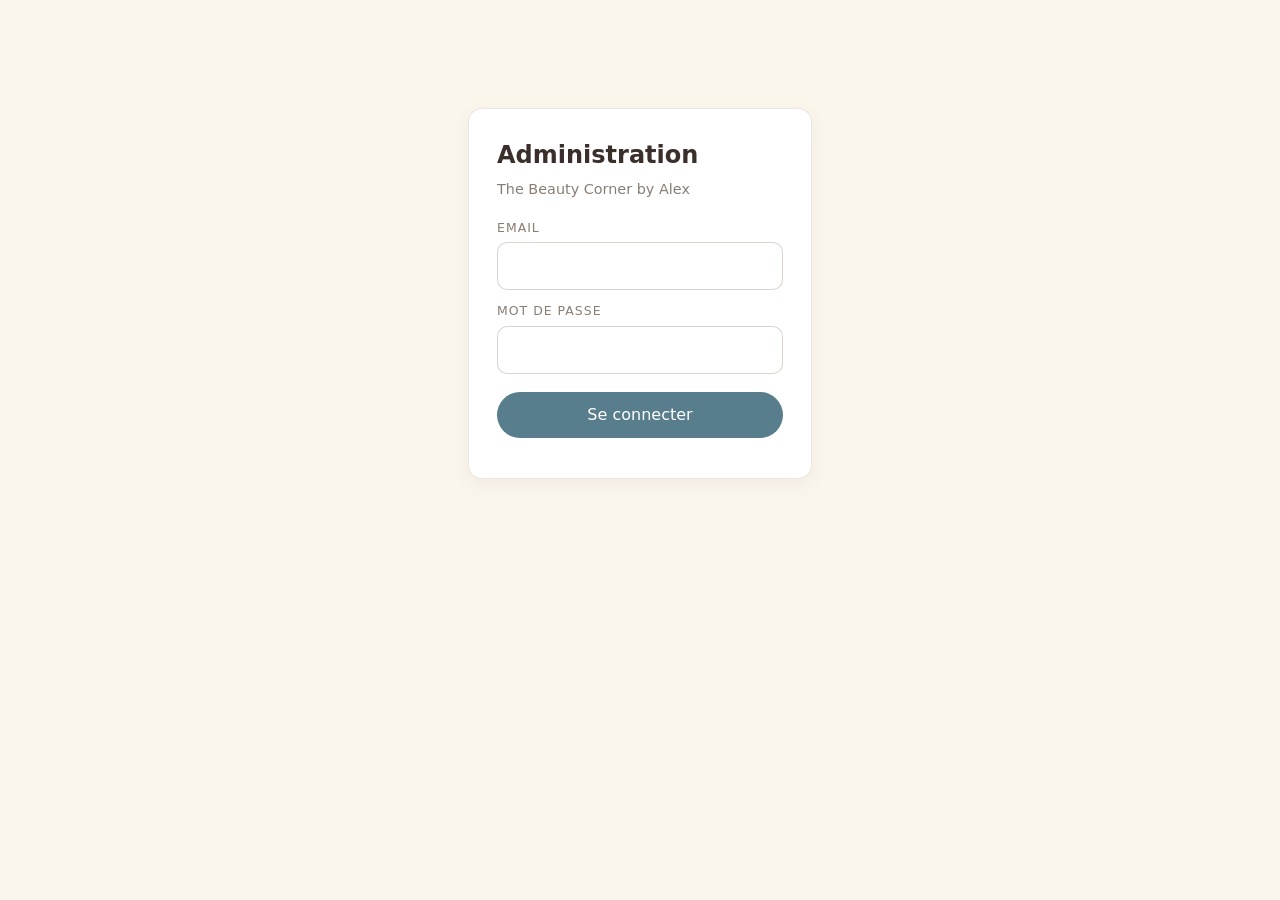
<file: admin/index.html>
<!DOCTYPE html>
<html lang="fr">
<head>
  <meta charset="UTF-8" />
  <meta name="viewport" content="width=device-width, initial-scale=1.0" />
  <meta name="robots" content="noindex, nofollow" />
  <title>Administration — The Beauty Corner</title>
  <style>
    :root {
      --blue:#587D8D; --brown:#815E54; --terracotta:#CA9479; --cream:#F6ECDA;
      --dark:#3a2f2b; --text:#4a4038; --muted:#8a7d73; --cream-soft:#fbf6ec;
    }
    * { box-sizing:border-box; margin:0; padding:0; }
    /* overflow-x:clip (et non hidden) : bloque le débordement horizontal
       SANS casser le position:sticky de la barre de catégories. */
    html, body { max-width:100%; overflow-x:clip; }
    body { font-family:'Jost','Segoe UI',system-ui,sans-serif; background:var(--cream-soft); color:var(--text); line-height:1.5; }
    a { color:var(--blue); }
    .wrap { max-width:820px; margin:0 auto; padding:24px 18px 120px; }
    h1 { font-size:1.5rem; color:var(--dark); font-weight:600; }
    h2 { font-size:1.05rem; color:var(--dark); margin:0 0 12px; border-bottom:1px solid rgba(129,94,84,.2); padding-bottom:8px; }
    .top { display:flex; justify-content:space-between; align-items:center; margin-bottom:6px; gap:12px; flex-wrap:wrap; }
    .sub { color:var(--muted); font-size:.9rem; margin-bottom:26px; }
    label { display:block; font-size:.78rem; text-transform:uppercase; letter-spacing:.08em; color:var(--muted); margin:12px 0 5px; }
    input[type=text], input[type=email], input[type=password], textarea {
      width:100%; padding:11px 13px; border:1px solid rgba(129,94,84,.28); border-radius:10px;
      font:inherit; background:#fff; color:var(--text);
    }
    textarea { min-height:96px; resize:vertical; }
    .card { background:#fff; border:1px solid rgba(129,94,84,.16); border-radius:14px; padding:18px; margin-bottom:16px; box-shadow:0 6px 18px rgba(88,71,60,.06); }
    .row-head { display:flex; justify-content:space-between; align-items:center; margin-bottom:6px; }
    .row-head strong { color:var(--dark); }
    .btn { display:inline-flex; align-items:center; gap:8px; border:0; border-radius:999px; padding:11px 22px; font:inherit; font-weight:500; cursor:pointer; text-decoration:none; }
    .btn-blue { background:var(--blue); color:#fff; }
    .btn-blue:hover { background:#46656f; }
    .btn-ghost { background:transparent; border:1px solid rgba(129,94,84,.3); color:var(--text); padding:8px 16px; }
    .btn-danger { background:transparent; color:#b45f4d; border:1px solid rgba(180,95,77,.4); padding:6px 12px; font-size:.82rem; }
    .btn-sm { padding:8px 16px; font-size:.85rem; }
    .imgfield { display:flex; gap:14px; align-items:center; margin-top:6px; }
    .thumb { width:74px; height:74px; border-radius:10px; background:var(--cream) center/cover no-repeat; border:1px solid rgba(129,94,84,.2); flex-shrink:0; }
    .imgfield .up { flex:1; min-width:0; }
    .imgfield input[type=file] { font-size:.85rem; max-width:100%; }
    @media (max-width:560px){
      .imgfield { flex-wrap:wrap; }
      .imgfield input[type=file] { width:100%; }
    }
    .savebar { position:fixed; left:0; right:0; bottom:0; background:#fff; border-top:1px solid rgba(129,94,84,.18); padding:14px 18px; display:flex; justify-content:center; gap:14px; align-items:center; box-shadow:0 -6px 20px rgba(88,71,60,.08); }
    .msg { font-size:.9rem; }
    .msg.ok { color:var(--blue); } .msg.err { color:#b45f4d; }
    .hidden { display:none !important; }
    /* Login */
    .login { max-width:380px; margin:12vh auto 0; padding:0 18px; }
    .login .card { padding:28px; }
    .col2 { display:grid; grid-template-columns:1fr 1fr; gap:12px; }
    @media (max-width:560px){ .col2{ grid-template-columns:1fr; } }
    .grip { color:var(--muted); font-size:.8rem; }
    /* Navbar des sections : collante en haut, onglet par catégorie */
    html { scroll-behavior:smooth; }
    .admin-nav {
      position:sticky; top:0; z-index:30;
      display:flex; align-items:center; gap:10px 12px; flex-wrap:wrap;
      padding:12px 0; margin:0 0 24px;
      background:var(--cream-soft);
      border-bottom:1px solid rgba(129,94,84,.16);
    }
    /* Onglets sur plusieurs lignes si besoin : la barre reste entière, jamais coupée */
    .admin-nav__tabs {
      display:flex; gap:8px; flex-wrap:wrap;
      flex:1 1 auto; min-width:0;
    }
    .admin-nav__logout { flex:0 0 auto; }
    .admin-nav a {
      flex:0 0 auto; padding:8px 15px; border-radius:999px;
      font-size:.82rem; font-weight:500; text-decoration:none; white-space:nowrap;
      color:var(--text); background:#fff; border:1px solid rgba(129,94,84,.22);
      transition:background .2s, color .2s, border-color .2s;
    }
    .admin-nav a:hover { border-color:var(--blue); }
    .admin-nav a.active { background:var(--blue); color:#fff; border-color:var(--blue); }
    section[id] { scroll-margin-top:76px; }
  </style>
</head>
<body>

  <!-- ===================== CONNEXION ===================== -->
  <div id="loginView" class="login hidden">
    <div class="card">
      <h1 style="margin-bottom:6px;">Administration</h1>
      <p class="sub" style="margin-bottom:18px;">The Beauty Corner by Alex</p>
      <form id="loginForm">
        <label for="email">Email</label>
        <input type="email" id="email" autocomplete="username" required />
        <label for="password">Mot de passe</label>
        <input type="password" id="password" autocomplete="current-password" required />
        <button class="btn btn-blue" style="width:100%; justify-content:center; margin-top:18px;" type="submit">Se connecter</button>
        <p id="loginMsg" class="msg err" style="margin-top:12px;"></p>
      </form>
    </div>
  </div>

  <!-- ===================== ÉDITEUR ===================== -->
  <div id="editorView" class="wrap hidden">
    <div class="top">
      <h1>Contenu du site</h1>
    </div>
    <p class="sub">Modifiez les textes et les photos, puis cliquez sur « Enregistrer ». Les changements sont visibles en ligne immédiatement.</p>

    <nav class="admin-nav" id="adminNav" aria-label="Sections de l'administration">
      <div class="admin-nav__tabs">
        <a href="#sec-reservation">Réservation</a>
        <a href="#sec-photos">Photos</a>
        <a href="#sec-textes">Textes</a>
        <a href="#sec-experience">Expérience</a>
        <a href="#sec-prestations">Prestations</a>
        <a href="#sec-ba">Avant / Après</a>
        <a href="#sec-faq">FAQ</a>
      </div>
      <button id="logout" class="btn btn-ghost btn-sm admin-nav__logout" type="button">Se déconnecter</button>
    </nav>

    <section id="sec-reservation">
      <h2>Réservation</h2>
      <div class="card">
        <label for="planity">Lien Planity (boutons « Prendre rendez-vous »)</label>
        <input type="text" id="planity" placeholder="https://www.planity.com/..." />
      </div>
    </section>

    <section style="margin-top:26px;" id="sec-photos">
      <h2>Photos du site</h2>
      <div class="card" id="siteImages"></div>
    </section>

    <section style="margin-top:26px;" id="sec-textes">
      <h2>Textes du site</h2>
      <p class="sub" style="margin:-6px 0 14px;">Chaque zone de texte de la page. Astuce&nbsp;: pour un retour à la ligne dans un titre, appuyez sur Entrée.</p>
      <div id="textsEditor"></div>
    </section>

    <section style="margin-top:26px;" id="sec-experience">
      <h2>Expérience (Frères d'Encre Experiences)</h2>
      <div id="expEditor"></div>
    </section>

    <section style="margin-top:26px;" id="sec-prestations">
      <h2>Prestations</h2>
      <div id="prestations"></div>
      <button class="btn btn-ghost btn-sm" type="button" data-add="prestation">+ Ajouter une prestation</button>
    </section>

    <section style="margin-top:26px;" id="sec-ba">
      <h2>Galerie Avant / Après</h2>
      <div id="avantApres"></div>
      <button class="btn btn-ghost btn-sm" type="button" data-add="ba">+ Ajouter une prestation</button>
    </section>

    <section style="margin-top:26px;" id="sec-faq">
      <h2>FAQ</h2>
      <p class="sub" style="margin:-6px 0 14px;">Les questions fréquentes affichées sur le site (et transmises à Google pour le référencement).</p>
      <div id="faq"></div>
      <button class="btn btn-ghost btn-sm" type="button" data-add="faq">+ Ajouter une question</button>
    </section>
  </div>

  <div id="savebar" class="savebar hidden">
    <span id="saveMsg" class="msg"></span>
    <button id="save" class="btn btn-blue" type="button">Enregistrer</button>
  </div>

  <!-- Chemins absolus : fonctionnent que l'URL soit /admin ou /admin/ -->
  <!-- Librairie Supabase hébergée en local (fiable même avec un bloqueur type Brave) -->
  <script src="/admin/vendor/supabase.js?v=2"></script>
  <script src="/js/config.js?v=20260824a"></script>
  <script src="/admin/admin.js?v=20260824g"></script>
</body>
</html>
</file>
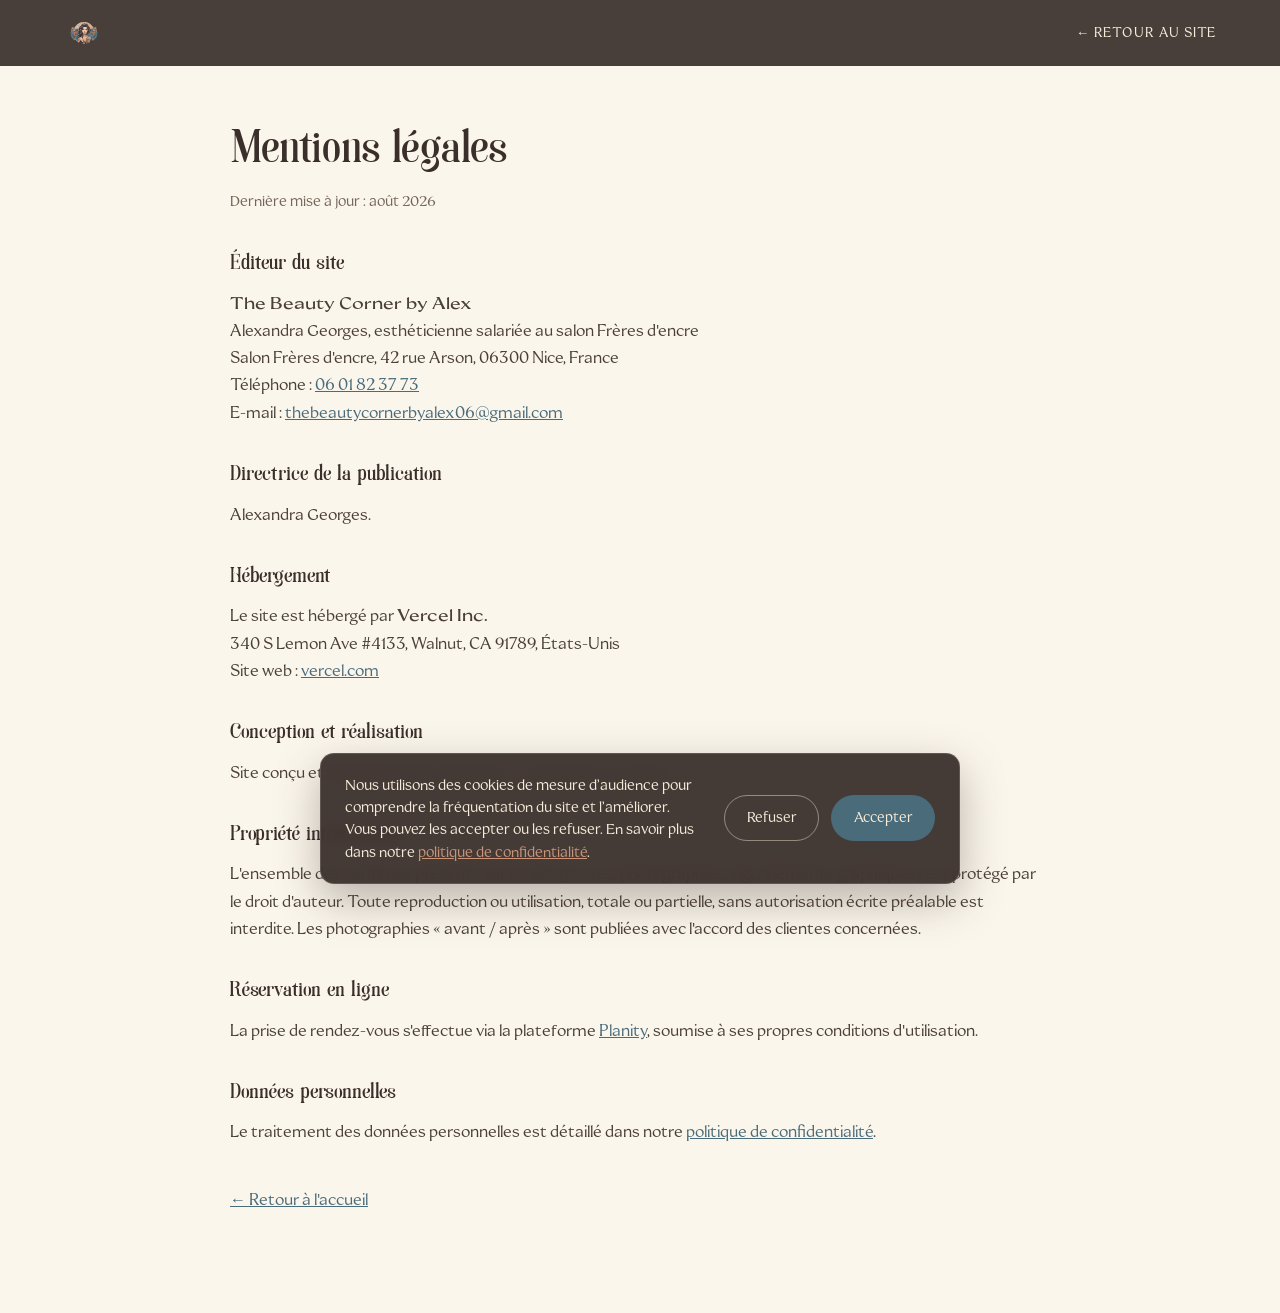
<file: mentions-legales.html>
<!DOCTYPE html>
<html lang="fr">
<head>
  <meta charset="UTF-8" />
  <meta name="viewport" content="width=device-width, initial-scale=1.0" />

  <!-- Mesure d'audience (Google Analytics) : chargée UNIQUEMENT après
       consentement, via le bandeau cookies. Voir js/consent.js. -->
  <script defer src="js/consent.js?v=20260828a"></script>

  <title>Mentions légales — The Beauty Corner by Alex</title>
  <meta name="description" content="Mentions légales du site The Beauty Corner by Alex, institut de beauté à Nice." />
  <link rel="icon" type="image/png" href="assets/favicon.png" />
  <link rel="stylesheet" href="css/style.css?v=20260828a" />
</head>
<body>
  <header class="legal-header">
    <div class="container">
      <a href="index.html" aria-label="Retour à l'accueil"><img src="assets/thebeautycorner.webp" alt="The Beauty Corner by Alex" /></a>
      <a class="back" href="index.html">← Retour au site</a>
    </div>
  </header>

  <main class="container legal">
    <h1>Mentions légales</h1>
    <p class="updated">Dernière mise à jour : août 2026</p>

    <h2>Éditeur du site</h2>
    <p>
      <strong>The Beauty Corner by Alex</strong><br />
      Alexandra Georges, esthéticienne salariée au salon Frères d'encre<br />
      Salon Frères d'encre, 42 rue Arson, 06300 Nice, France<br />
      Téléphone : <a href="tel:+33601823773">06 01 82 37 73</a><br />
      E-mail : <a href="mailto:thebeautycornerbyalex06@gmail.com">thebeautycornerbyalex06@gmail.com</a>
    </p>

    <h2>Directrice de la publication</h2>
    <p>Alexandra Georges.</p>

    <h2>Hébergement</h2>
    <p>
      Le site est hébergé par <strong>Vercel Inc.</strong><br />
      340 S Lemon Ave #4133, Walnut, CA 91789, États-Unis<br />
      Site web : <a href="https://vercel.com" target="_blank" rel="noopener">vercel.com</a>
    </p>

    <h2>Conception et réalisation</h2>
    <p>
      Site conçu et réalisé par <strong><a href="https://diurnstudio.fr" target="_blank" rel="noopener">Diurnstudio</a></strong> —
      <a href="mailto:hello@diurnstudio.fr">hello@diurnstudio.fr</a>.
    </p>

    <h2>Propriété intellectuelle</h2>
    <p>
      L'ensemble des contenus présents sur ce site (textes, photographies, logo, éléments graphiques) est protégé
      par le droit d'auteur. Toute reproduction ou utilisation, totale ou partielle, sans autorisation écrite
      préalable est interdite. Les photographies « avant / après » sont publiées avec l'accord des clientes concernées.
    </p>

    <h2>Réservation en ligne</h2>
    <p>
      La prise de rendez-vous s'effectue via la plateforme <a href="https://www.planity.com" target="_blank" rel="noopener">Planity</a>,
      soumise à ses propres conditions d'utilisation.
    </p>

    <h2>Données personnelles</h2>
    <p>
      Le traitement des données personnelles est détaillé dans notre
      <a href="politique-confidentialite.html">politique de confidentialité</a>.
    </p>

    <p class="legal-back"><a href="index.html">← Retour à l'accueil</a></p>
  </main>
</body>
</html>
</file>
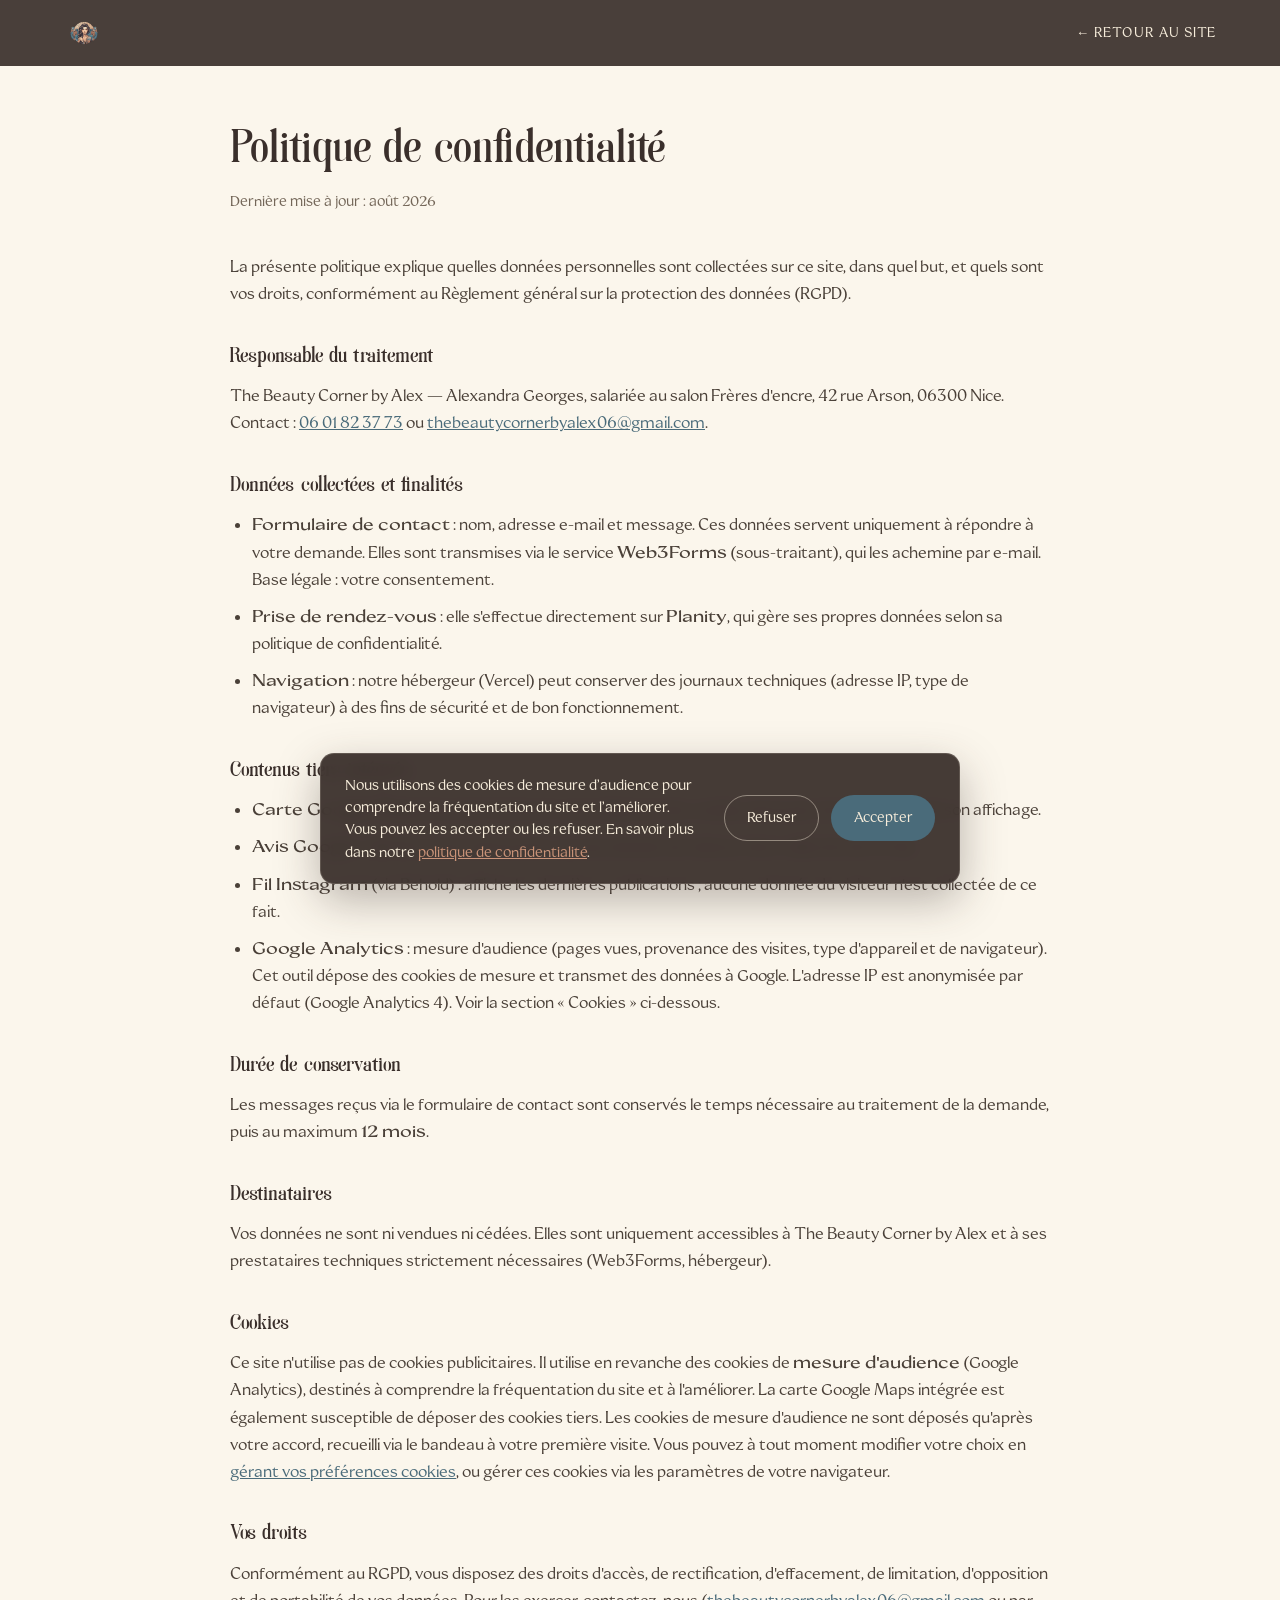
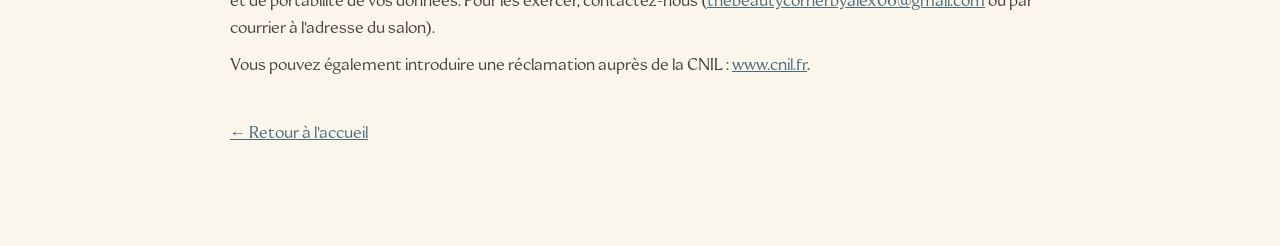
<file: politique-confidentialite.html>
<!DOCTYPE html>
<html lang="fr">
<head>
  <meta charset="UTF-8" />
  <meta name="viewport" content="width=device-width, initial-scale=1.0" />

  <!-- Mesure d'audience (Google Analytics) : chargée UNIQUEMENT après
       consentement, via le bandeau cookies. Voir js/consent.js. -->
  <script defer src="js/consent.js?v=20260828a"></script>

  <title>Politique de confidentialité — The Beauty Corner by Alex</title>
  <meta name="description" content="Politique de confidentialité et gestion des données personnelles (RGPD) du site The Beauty Corner by Alex." />
  <link rel="icon" type="image/png" href="assets/favicon.png" />
  <link rel="stylesheet" href="css/style.css?v=20260828a" />
</head>
<body>
  <header class="legal-header">
    <div class="container">
      <a href="index.html" aria-label="Retour à l'accueil"><img src="assets/thebeautycorner.webp" alt="The Beauty Corner by Alex" /></a>
      <a class="back" href="index.html">← Retour au site</a>
    </div>
  </header>

  <main class="container legal">
    <h1>Politique de confidentialité</h1>
    <p class="updated">Dernière mise à jour : août 2026</p>

    <p>
      La présente politique explique quelles données personnelles sont collectées sur ce site, dans quel but,
      et quels sont vos droits, conformément au Règlement général sur la protection des données (RGPD).
    </p>

    <h2>Responsable du traitement</h2>
    <p>
      The Beauty Corner by Alex — Alexandra Georges, salariée au salon Frères d'encre, 42 rue Arson, 06300 Nice.<br />
      Contact : <a href="tel:+33601823773">06 01 82 37 73</a> ou <a href="mailto:thebeautycornerbyalex06@gmail.com">thebeautycornerbyalex06@gmail.com</a>.
    </p>

    <h2>Données collectées et finalités</h2>
    <ul>
      <li>
        <strong>Formulaire de contact</strong> : nom, adresse e-mail et message. Ces données servent uniquement
        à répondre à votre demande. Elles sont transmises via le service <strong>Web3Forms</strong> (sous-traitant),
        qui les achemine par e-mail. Base légale : votre consentement.
      </li>
      <li>
        <strong>Prise de rendez-vous</strong> : elle s'effectue directement sur <strong>Planity</strong>, qui gère
        ses propres données selon sa politique de confidentialité.
      </li>
      <li>
        <strong>Navigation</strong> : notre hébergeur (Vercel) peut conserver des journaux techniques
        (adresse IP, type de navigateur) à des fins de sécurité et de bon fonctionnement.
      </li>
    </ul>

    <h2>Contenus tiers intégrés</h2>
    <ul>
      <li><strong>Carte Google Maps</strong> (section Contact) : peut déposer des cookies de la part de Google lors de son affichage.</li>
      <li><strong>Avis Google</strong> : affichés à titre informatif ; aucune donnée du visiteur n'est collectée de ce fait.</li>
      <li><strong>Fil Instagram</strong> (via Behold) : affiche les dernières publications ; aucune donnée du visiteur n'est collectée de ce fait.</li>
      <li><strong>Google Analytics</strong> : mesure d'audience (pages vues, provenance des visites, type d'appareil et de navigateur). Cet outil dépose des cookies de mesure et transmet des données à Google. L'adresse IP est anonymisée par défaut (Google Analytics 4). Voir la section « Cookies » ci-dessous.</li>
    </ul>

    <h2>Durée de conservation</h2>
    <p>
      Les messages reçus via le formulaire de contact sont conservés le temps nécessaire au traitement de la demande,
      puis au maximum <strong>12 mois</strong>.
    </p>

    <h2>Destinataires</h2>
    <p>
      Vos données ne sont ni vendues ni cédées. Elles sont uniquement accessibles à The Beauty Corner by Alex
      et à ses prestataires techniques strictement nécessaires (Web3Forms, hébergeur).
    </p>

    <h2>Cookies</h2>
    <p>
      Ce site n'utilise pas de cookies publicitaires. Il utilise en revanche des cookies de
      <strong>mesure d'audience</strong> (Google Analytics), destinés à comprendre la fréquentation du site
      et à l'améliorer. La carte Google Maps intégrée est également susceptible de déposer des cookies tiers.
      Les cookies de mesure d'audience ne sont déposés qu'après votre accord, recueilli via le bandeau à votre
      première visite. Vous pouvez à tout moment modifier votre choix en
      <a href="#" data-cookie-settings>gérant vos préférences cookies</a>, ou gérer ces cookies via les
      paramètres de votre navigateur.
    </p>

    <h2>Vos droits</h2>
    <p>Conformément au RGPD, vous disposez des droits d'accès, de rectification, d'effacement, de limitation,
      d'opposition et de portabilité de vos données. Pour les exercer, contactez-nous
      (<a href="mailto:thebeautycornerbyalex06@gmail.com">thebeautycornerbyalex06@gmail.com</a> ou par courrier à l'adresse du salon).</p>
    <p>
      Vous pouvez également introduire une réclamation auprès de la CNIL :
      <a href="https://www.cnil.fr" target="_blank" rel="noopener">www.cnil.fr</a>.
    </p>

    <p class="legal-back"><a href="index.html">← Retour à l'accueil</a></p>
  </main>
</body>
</html>
</file>
<file: css/style.css>
/* ============================================================
   THE BEAUTY CORNER by Alex — Maquette landing page
   Palette cliente (bleu et gris assombris pour respecter le contraste AA) :
   #4a6b7a bleu · #815E54 brun · #CA9479 terracotta · #F6ECDA crème · #736658 gris
   ============================================================ */

/* Police principale de la cliente */
@font-face {
  font-family: 'Soria';
  src: url('../assets/fonts/Soria.woff2') format('woff2');
  font-weight: normal;
  font-style: normal;
  font-display: swap;
}

/* Police secondaire de la cliente (paragraphes & boutons) */
@font-face {
  font-family: 'Coconat';
  src: url('../assets/fonts/CoconatRegular.woff2') format('woff2');
  font-weight: 400;
  font-style: normal;
  font-display: swap;
}
@font-face {
  font-family: 'Coconat';
  src: url('../assets/fonts/CoconatDemi.woff2') format('woff2');
  font-weight: 600;
  font-style: normal;
  font-display: swap;
}

:root {
  --blue: #4a6b7a;   /* assombri vs #587D8D pour contraste AA (texte crème dessus + accents) */
  --brown: #815E54;
  --terracotta: #CA9479;         /* accent clair : réservé au TEXTE SUR FOND FONCÉ (footer, cartes sombres) */
  --terracotta-deep: #9c552d;    /* même famille, assombri : TEXTE TERRACOTTA SUR FOND CLAIR (contraste AA) */
  --cream: #F6ECDA;

  --dark: #3a2f2b;
  --text: #4a4038;
  --muted: #736658;  /* assombri vs #8a7d73 pour contraste AA (textes secondaires) */
  --white: #ffffff;
  --cream-soft: #fbf6ec;

  --font-title: 'Soria', 'Cormorant Garamond', Georgia, serif;
  --font-body: 'Coconat', 'Cormorant Garamond', Georgia, serif;

  --radius: 14px;
  --shadow: 0 18px 45px rgba(88, 71, 60, 0.12);
  --shadow-soft: 0 10px 30px rgba(88, 71, 60, 0.08);
  --max: 1180px;
  --header-h: 78px;
}

* { margin: 0; padding: 0; box-sizing: border-box; }

html { scroll-behavior: smooth; scroll-padding-top: var(--header-h); }

body {
  font-family: var(--font-body);
  color: var(--text);
  background: var(--cream-soft);
  line-height: 1.7;
  font-weight: 300;
  -webkit-font-smoothing: antialiased;
}

img { max-width: 100%; display: block; }

.container { width: 90%; max-width: var(--max); margin: 0 auto; }

h1, h2, h3 { font-family: var(--font-title); font-weight: 500; color: var(--dark); line-height: 1.1; }

section { padding: 100px 0; }

/* ---------- Typo utilitaires ---------- */
.eyebrow, .section-eyebrow {
  font-family: var(--font-body);
  text-transform: uppercase;
  letter-spacing: 0.28em;
  font-size: 0.72rem;
  font-weight: 500;
  color: var(--terracotta-deep);   /* sur fond clair (sections) : contraste AA */
  margin-bottom: 16px;
}
.section-eyebrow.light { color: var(--cream); }

.section-lead { color: var(--muted); font-size: 1.08rem; max-width: 560px; }

.section-head.center { text-align: center; margin: 0 auto 60px; max-width: 640px; }
.section-head.center .section-lead { margin: 18px auto 0; }
.section-head h2 { font-size: clamp(2rem, 4vw, 3rem); }

/* ---------- Boutons ---------- */
.btn {
  display: inline-block;
  padding: 14px 34px;
  border-radius: 40px;
  font-family: var(--font-body);
  font-size: 0.82rem;
  font-weight: 500;
  letter-spacing: 0.12em;
  text-transform: uppercase;
  text-decoration: none;
  cursor: pointer;
  border: 1.5px solid transparent;
  transition: transform .2s ease, background .2s ease, color .2s ease;
}
.btn-block { width: 100%; text-align: center; }

/* ============================================================
   HEADER
   ============================================================ */
.site-header {
  position: fixed;
  top: 0; left: 0; right: 0;
  z-index: 100;
  background: transparent;
  transition: padding .4s ease;
}
/* Voile sombre en haut (derrière la capsule) : comble l'écart clair au-dessus
   quand on scrolle, pour que la capsule ne semble plus flotter. */
.site-header::before {
  content: '';
  position: absolute;
  top: 0; left: 0; right: 0;
  height: 104px;
  background: linear-gradient(to bottom,
              rgba(58, 47, 43, 0.6) 0%,
              rgba(58, 47, 43, 0.28) 45%,
              rgba(58, 47, 43, 0) 100%);
  opacity: 0;
  z-index: -1;
  pointer-events: none;
  transition: opacity .4s ease;
}
.site-header.scrolled::before { opacity: 1; }
.header-inner {
  height: var(--header-h);
  display: flex; align-items: center; justify-content: flex-end; gap: 40px;
  border: 1px solid transparent;     /* réserve la place de la bordure (évite tout saut) */
  transition: height .4s ease, padding .4s ease, background .4s ease,
              border-radius .4s cubic-bezier(0.2, 0.7, 0.2, 1),
              border-color .4s ease, box-shadow .4s ease, backdrop-filter .4s ease;
}
/* État scrollé : capsule flottante en verre dépoli, coins arrondis (façon Apple) */
.site-header.scrolled { padding-top: 12px; }
.site-header.scrolled .header-inner {
  height: 60px;
  padding: 0 18px 0 22px;
  border-radius: 999px;
  background: rgba(58, 47, 43, 0.5);
  -webkit-backdrop-filter: blur(20px) saturate(160%);
  backdrop-filter: blur(20px) saturate(160%);
  border-color: rgba(255, 255, 255, 0.16);
  box-shadow: 0 12px 36px rgba(58, 47, 43, 0.30),
              inset 0 1px 0 rgba(255, 255, 255, 0.12);
}

/* Logo qui apparaît progressivement dans la navbar au scroll */
.header-logo {
  margin-right: auto;               /* pousse la nav et les actions à droite */
  display: inline-flex; align-items: center;
  opacity: 0;                       /* piloté au scroll par le JS */
  transform: translateY(-6px) scale(0.85);
  transform-origin: left center;
  pointer-events: none;
  transition: opacity .35s ease, transform .35s ease;
}
.header-logo img {
  height: 42px; width: auto; display: block;
  filter: drop-shadow(0 4px 12px rgba(58, 47, 43, 0.3));
  transition: transform .35s cubic-bezier(0.2, 0.7, 0.2, 1), filter .35s ease;
}
/* Survol : halo flou lumineux -> montre que le logo est cliquable */
.header-logo:hover img {
  transform: scale(1.06);
  filter: drop-shadow(0 4px 12px rgba(58, 47, 43, 0.3))
          drop-shadow(0 0 12px rgba(246, 236, 218, 0.55));
}

.nav { display: flex; gap: 34px; }
.nav a {
  display: inline-block;
  position: relative;
  z-index: 0;                      /* contexte d'empilement : garde le halo derrière le texte */
  text-decoration: none;
  color: var(--cream);
  text-shadow: 0 1px 8px rgba(58, 47, 43, 0.35);
  font-size: 0.85rem;
  letter-spacing: 0.08em;
  text-transform: uppercase;
  font-weight: 400;
  transition: color .4s ease,
              transform .5s cubic-bezier(0.2, 0.7, 0.2, 1),
              text-shadow .5s ease;
}
/* « Éclat de poudre » : au survol, un halo chaud et flou éclot DERRIÈRE le mot
   (crème -> terracotta), comme un pigment qui capte la lumière. Pas de trait. */
.nav a::after {
  content: '';
  position: absolute;
  left: 50%; top: 48%;
  width: 155%; height: 240%;
  transform: translate(-50%, -50%) scale(0.55);
  background: radial-gradient(ellipse at center,
              rgba(246, 236, 218, 0.32) 0%,
              rgba(202, 148, 121, 0.30) 38%,
              rgba(202, 148, 121, 0) 70%);
  filter: blur(7px);
  opacity: 0;
  z-index: -1;
  pointer-events: none;
  transition: opacity .5s ease,
              transform .6s cubic-bezier(0.2, 0.7, 0.2, 1);
}
.nav a:hover {
  color: #fff;                     /* la typo s'illumine en blanc pur */
  transform: translateY(-2px);     /* respire légèrement vers le haut */
  text-shadow: 0 0 10px rgba(246, 236, 218, 0.5),
               0 0 22px rgba(202, 148, 121, 0.5),
               0 1px 8px rgba(58, 47, 43, 0.35);
}
.nav a:hover::after {
  opacity: 1;
  transform: translate(-50%, -50%) scale(1);   /* le halo éclot */
}
@media (prefers-reduced-motion: reduce) {
  .nav a { transition: color .25s ease, text-shadow .25s ease; }
  .nav a:hover { transform: none; }
  .nav a::after { transition: opacity .25s ease; }
  .nav a:hover::after { transform: translate(-50%, -50%) scale(1); }
  .header-logo:hover img,
  .header-instagram:hover { transform: none; }   /* halo conservé, sans mouvement */
}

.header-actions { display: flex; align-items: center; gap: 18px; }
.header-instagram {
  display: inline-flex;
  align-items: center;
  justify-content: center;
  color: var(--cream);
  filter: drop-shadow(0 1px 8px rgba(58, 47, 43, 0.35));
  transition: transform .35s cubic-bezier(0.2, 0.7, 0.2, 1), filter .35s ease, color .35s ease;
}
/* Survol : halo flou lumineux (reste blanc) -> montre que l'icône est cliquable */
.header-instagram:hover {
  color: #fff;
  transform: translateY(-1px) scale(1.08);
  filter: drop-shadow(0 1px 8px rgba(58, 47, 43, 0.35))
          drop-shadow(0 0 11px rgba(246, 236, 218, 0.6));
}

.header-cta { padding: 11px 26px; background: var(--blue); color: var(--cream); }
.header-cta:hover { background: #46656f; }

/* Laptops (~901–1080px, ex. 1024px) : la nav complète + le CTA tiennent juste —
   on resserre les espacements pour éviter tout débordement. En dessous de 900px,
   la nav passe en menu burger (voir plus bas). */
@media (min-width: 901px) and (max-width: 1080px) {
  .container { width: 94%; }
  .header-inner { gap: 20px; }
  .nav { gap: 18px; }
  .nav a { font-size: 0.8rem; letter-spacing: 0.04em; }
  .header-actions { gap: 12px; }
  .header-cta { padding: 10px 16px; font-size: 0.76rem; letter-spacing: 0.06em; }
}

.burger { display: none; flex-direction: column; gap: 5px; background: none; border: none; cursor: pointer; padding: 6px; }
.burger span { width: 26px; height: 2px; background: var(--cream); transition: .3s; border-radius: 2px; box-shadow: 0 1px 4px rgba(58,47,43,0.4); }
.burger.open span:nth-child(1) { transform: translateY(7px) rotate(45deg); }
.burger.open span:nth-child(2) { opacity: 0; }
.burger.open span:nth-child(3) { transform: translateY(-7px) rotate(-45deg); }

/* ============================================================
   HERO
   ============================================================ */
.hero {
  position: relative;
  min-height: 100vh;
  display: flex;
  flex-direction: column;          /* contenu centré + barre d'infos en bas */
  align-items: stretch;
  color: var(--cream);
  background-color: var(--dark);   /* repli sombre : texte crème lisible (contraste AA) */
  overflow: hidden;
  padding-top: var(--header-h);
}
/* Calque image de fond du hero. On pointe vers l'URL STABLE /api/hero-image,
   qui redirige côté serveur vers la photo actuelle en base : le fond reste
   donc toujours synchronisé avec l'admin, sans URL à maintenir ici. Le JS
   (Supabase) réinjecte ensuite l'URL directe pour l'état final. */
.hero-bg {
  position: absolute; inset: 0; z-index: 0;
  background-color: var(--dark);
  background-image: url('/api/hero-image');
  background-size: cover;
  background-position: center;
  background-repeat: no-repeat;
  /* Fondu d'apparition : évite que l'image « surgisse » d'un coup une fois
     téléchargée. Le fond sombre du hero reste visible pendant le fondu,
     donc jamais de flash blanc ni de hero vide. */
  animation: heroBgIn .9s ease both;
}
@keyframes heroBgIn { from { opacity: 0; } to { opacity: 1; } }
.hero-overlay {
  position: absolute; inset: 0; z-index: 1;
  background: linear-gradient(120deg, rgba(58,47,43,0.72) 0%, rgba(129,94,84,0.55) 55%, rgba(88,125,141,0.45) 100%);
}
/* Fondu long et progressif en bas du hero : l'image reste dominante et se
   dissout doucement vers le crème (le crème n'apparaît qu'à la toute fin),
   pour une transition sans coupure nette. */
.hero::after {
  content: '';
  position: absolute; left: 0; right: 0; bottom: 0;
  height: 240px; z-index: 2; pointer-events: none;
  background: linear-gradient(to bottom,
              rgba(246, 236, 218, 0) 0%,
              rgba(246, 236, 218, 0.10) 48%,
              rgba(246, 236, 218, 0.45) 76%,
              var(--cream) 100%);
}

.hero-content {
  position: relative;
  z-index: 3;
  flex: 1;
  display: flex;
  align-items: center;
  justify-content: space-between;
  gap: 50px;
}
.hero-main { max-width: 620px; text-align: left; }
.hero-logo {
  width: 120px;
  margin: 0 0 22px;
  filter: drop-shadow(0 10px 30px rgba(58, 47, 43, 0.35));
}
.hero .eyebrow { color: var(--cream); }
.hero h1 {
  color: var(--cream);
  font-size: clamp(2.8rem, 6.5vw, 5rem);
  font-weight: 500;
  line-height: 1.02;
  margin-bottom: 22px;
}
.hero-tagline { font-size: 1.15rem; font-weight: 300; margin-bottom: 38px; color: rgba(246,236,218,0.9); max-width: 460px; }
.hero-actions { display: flex; gap: 26px; align-items: center; flex-wrap: wrap; }

/* Animation d'entrée du hero : apparition en cascade (fondu + glissement) */
@keyframes heroFadeUp {
  from { opacity: 0; transform: translateY(26px); }
  to   { opacity: 1; transform: translateY(0); }
}
/* Glissement seul (sans fondu) : réservé au titre, l'élément LCP */
@keyframes heroSlideUp {
  from { transform: translateY(20px); }
  to   { transform: translateY(0); }
}
.hero-main .hero-logo,
.hero-main .eyebrow,
.hero-main .hero-tagline,
.hero-main .hero-actions,
.hero-review {
  opacity: 0;
  animation: heroFadeUp .9s cubic-bezier(.22, .61, .36, 1) forwards;
}
/* Le titre est l'élément LCP : il reste peint dès la première image (pas de
   fondu d'opacité qui retarderait le LCP), il glisse simplement en place. */
.hero-main h1 {
  animation: heroSlideUp .9s cubic-bezier(.22, .61, .36, 1) both;
  animation-delay: .3s;
}
.hero-main .hero-logo    { animation-delay: .15s; }
.hero-main .eyebrow      { animation-delay: .30s; }
.hero-main .hero-tagline { animation-delay: .60s; }
.hero-main .hero-actions { animation-delay: .75s; }
.hero-review             { animation-delay: .95s; }

/* Accessibilité : pas d'animation si l'utilisateur la désactive */
@media (prefers-reduced-motion: reduce) {
  .hero-main .hero-logo,
  .hero-main .eyebrow,
  .hero-main h1,
  .hero-main .hero-tagline,
  .hero-main .hero-actions,
  .hero-review,
  .hero-bg { opacity: 1; animation: none; }
}

.btn-blue { background: var(--blue); color: var(--cream); }
.btn-blue:hover { background: #46656f; transform: translateY(-2px); }

/* Carte avis (bas-droite du hero) */
.hero-review {
  align-self: flex-end;
  max-width: 300px;
  margin-bottom: 90px;
  padding: 26px 28px;
  /* Verre sombre : le texte crème reste lisible même au-dessus du fondu crème
     du bas du hero (sinon le crème traverse le verre et efface le texte). */
  background: rgba(58, 47, 43, 0.55);
  border: 1px solid rgba(246, 236, 218, 0.16);
  border-radius: var(--radius);
  -webkit-backdrop-filter: blur(6px);
  backdrop-filter: blur(6px);
  color: var(--cream);
}
.hero-review-top {
  display: flex; align-items: center; gap: 16px;
  margin-bottom: 18px; padding-bottom: 16px;
  border-bottom: 1px solid rgba(246, 236, 218, 0.18);
}
.hero-review-score { font-family: var(--font-title); font-size: 2.6rem; line-height: 1; color: var(--cream); }
.hero-review-meta { display: flex; flex-direction: column; gap: 5px; }
.hero-review .stars { color: #fff; letter-spacing: 3px; font-size: 0.95rem; }
.hero-review-count { font-size: 0.75rem; letter-spacing: 0.12em; text-transform: uppercase; color: rgba(246, 236, 218, 0.72); }
.hero-review p { font-family: var(--font-title); font-style: italic; font-size: 1.1rem; line-height: 1.45; margin-bottom: 14px; transition: opacity .45s ease; will-change: opacity; transform: translateZ(0); -webkit-backface-visibility: hidden; backface-visibility: hidden; }
.hero-review cite { font-style: normal; font-size: 0.72rem; letter-spacing: 0.1em; text-transform: uppercase; color: rgba(246,236,218,0.75); transition: opacity .45s ease; will-change: opacity; transform: translateZ(0); -webkit-backface-visibility: hidden; backface-visibility: hidden; }
.hero-review.is-fading p, .hero-review.is-fading cite { opacity: 0; }

/* ============================================================
   PRESTATIONS
   ============================================================ */
.prestations { background: var(--cream-soft); }

/* ---------- Grille prestations : 6 blocs animés au survol / tap ---------- */
.prestations-grid {
  display: grid;
  grid-template-columns: repeat(3, 1fr);
  gap: 18px;
  margin-top: 36px;
}

.presta-cell {
  position: relative;
  min-height: 320px;
  border-radius: var(--radius);
  overflow: hidden;
  background: var(--white);
  border: 1px solid rgba(129,94,84,0.16);
  box-shadow: var(--shadow-soft);
  cursor: pointer;
  transition: box-shadow .4s ease, transform .4s ease;
}
.presta-cell:hover { transform: translateY(-4px); }

/* Image révélée au survol / tap (vraie <img> en lazy-load, injectée par le JS) */
.presta-cell-img {
  position: absolute;
  inset: 0;
  width: 100%;
  height: 100%;
  object-fit: cover;
  opacity: 0;
  transform: scale(1.1);
  transition: opacity .55s ease, transform 1.3s ease;
}
/* Voile sombre pour la lisibilité du texte quand l'image est visible */
.presta-cell::after {
  content: '';
  position: absolute;
  inset: 0;
  background: linear-gradient(180deg, rgba(58,47,43,0.15) 0%, rgba(58,47,43,0.78) 100%);
  opacity: 0;
  transition: opacity .5s ease;
}

.presta-cell-inner {
  position: relative;
  z-index: 2;
  height: 100%;
  min-height: 320px;
  display: flex;
  flex-direction: column;
  padding: 28px 26px;
}
.presta-num {
  font-family: var(--font-body);
  font-size: 0.78rem;
  letter-spacing: 0.18em;
  color: var(--muted);
  transition: color .4s ease;
}
.presta-cell-head { margin-top: auto; }
.presta-name {
  font-family: var(--font-title);
  font-weight: 500;
  color: var(--dark);
  font-size: clamp(1.6rem, 2.4vw, 2.1rem);
  line-height: 1.08;
  margin-bottom: 8px;
  transition: color .4s ease;
}
.presta-desc {
  font-size: 0.92rem;
  color: var(--muted);
  transition: color .4s ease;
}
/* Bouton Réserver : caché par défaut, apparaît quand le bloc est actif */
.presta-reserve {
  align-self: flex-start;
  margin-top: 18px;
  display: inline-flex;
  align-items: center;
  gap: 8px;
  padding: 11px 22px;
  border-radius: 999px;
  background: var(--blue);
  color: #fff;
  font-family: var(--font-body);
  font-size: 0.8rem;
  letter-spacing: 0.08em;
  text-transform: uppercase;
  text-decoration: none;
  white-space: nowrap;
  opacity: 0;
  visibility: hidden;              /* masqué aux lecteurs/outils (WAVE) au repos */
  transform: translateY(14px);
  pointer-events: none;
  transition: opacity .45s ease, transform .45s ease,
              visibility 0s linear .45s, background .25s ease;
}
.presta-reserve span { transition: transform .25s ease; }
.presta-reserve:hover { background: #46656f; }
.presta-reserve:hover span { transform: translateX(4px); }

/* --- État actif (survol desktop OU classe .is-open ajoutée au tap) --- */
.presta-cell.is-open .presta-cell-img { opacity: 1; transform: scale(1); }
.presta-cell.is-open::after { opacity: 1; }
.presta-cell.is-open .presta-num { color: rgba(255,255,255,0.7); }
.presta-cell.is-open .presta-name { color: #fff; }
.presta-cell.is-open .presta-desc { color: rgba(255,255,255,0.88); }
.presta-cell.is-open .presta-reserve {
  opacity: 1; visibility: visible; transform: translateY(0); pointer-events: auto;
  transition: opacity .45s ease, transform .45s ease, visibility 0s, background .25s ease;
}

@media (max-width: 900px) {
  .prestations-grid { grid-template-columns: repeat(2, 1fr); }
}
@media (max-width: 560px) {
  .prestations-grid { grid-template-columns: 1fr; gap: 14px; }
  .presta-cell, .presta-cell-inner { min-height: 240px; }
}

/* ============================================================
   CARTE EXPÉRIENCE (dans Prestations)
   ============================================================ */
.experience-card {
  display: block;
  width: 100%;
  text-align: left;
  margin: 0 0 44px;
  padding: 34px 38px;
  border: 1px solid rgba(129, 94, 84, 0.18);
  border-radius: var(--radius);
  cursor: pointer;
  color: var(--cream);
  background:
    linear-gradient(120deg, rgba(58,47,43,0.86) 0%, rgba(129,94,84,0.82) 55%, rgba(88,125,141,0.80) 100%),
    var(--dark);   /* repli sombre : garantit le contraste du texte crème/terracotta (WAVE lit cette couleur) */
  box-shadow: var(--shadow-soft);
  transition: transform .3s ease, box-shadow .3s ease;
}
.experience-card:hover { transform: translateY(-4px); box-shadow: var(--shadow); }
.experience-card:focus-visible { outline: 3px solid var(--terracotta); outline-offset: 3px; }
.experience-badge {
  display: inline-block;
  font-family: var(--font-body);
  font-size: .74rem; letter-spacing: .14em; text-transform: uppercase;
  color: var(--cream);
  background: rgba(255,255,255,0.16);
  border: 1px solid rgba(255,255,255,0.28);
  padding: 6px 14px; border-radius: 999px; margin-bottom: 16px;
}
.experience-card-body { display: block; }
.experience-eyebrow {
  display: block; font-family: var(--font-body);
  font-size: .82rem; letter-spacing: .1em; text-transform: uppercase;
  color: var(--terracotta); margin-bottom: 8px;
}
.experience-title {
  display: block; font-family: var(--font-title);
  font-size: clamp(1.6rem, 3.2vw, 2.3rem); line-height: 1.1; margin-bottom: 12px;
  color: var(--cream);
}
.experience-lead {
  display: block; max-width: 640px;
  color: rgba(246,236,218,0.9); margin-bottom: 20px;
}
.experience-meta { display: flex; align-items: center; gap: 22px; flex-wrap: wrap; }
.experience-price {
  font-family: var(--font-title); font-size: 1.3rem; color: #fff;
}
.experience-more {
  display: inline-block;
  border: 0; background: transparent; padding: 0; cursor: pointer;
  font-family: var(--font-body); font-size: .95rem; letter-spacing: .04em;
  color: var(--cream); transition: transform .25s ease;
}
.experience-more:focus-visible { outline: 3px solid var(--terracotta); outline-offset: 4px; border-radius: 4px; }
.experience-card:hover .experience-more { transform: translateX(5px); }
@media (max-width: 560px) {
  .experience-card { padding: 26px 22px; }
}

/* ============================================================
   MODAL EXPÉRIENCE
   ============================================================ */
.exp-modal {
  position: fixed; inset: 0; z-index: 2000;
  display: flex; align-items: flex-start; justify-content: center;
  padding: 24px; overflow-y: auto;
}
.exp-modal[hidden] { display: none; }
.exp-modal-overlay {
  position: fixed; inset: 0;
  background: rgba(58, 47, 43, 0.55);
  -webkit-backdrop-filter: blur(4px); backdrop-filter: blur(4px);
}
.exp-modal-panel {
  position: relative; z-index: 1;
  width: 100%; max-width: 880px; margin: 24px auto;
  background: var(--cream-soft, #fbf6ec);
  border-radius: 22px; padding: 44px;
  box-shadow: 0 30px 80px rgba(58, 47, 43, 0.4);
  animation: expIn .35s ease;
}
@keyframes expIn { from { opacity: 0; transform: translateY(14px); } to { opacity: 1; transform: none; } }
.exp-modal-close {
  position: absolute; top: 16px; right: 18px;
  width: 40px; height: 40px; border-radius: 50%;
  border: 1px solid rgba(129, 94, 84, 0.25); background: #fff;
  color: var(--dark); font-size: 1.5rem; line-height: 1; cursor: pointer;
  transition: background .2s ease, transform .2s ease;
}
.exp-modal-close:hover { background: var(--cream); transform: rotate(90deg); }
.exp-modal-head { text-align: center; margin-bottom: 28px; }
.exp-eyebrow {
  font-family: var(--font-body); font-size: .82rem; letter-spacing: .12em;
  text-transform: uppercase; color: var(--terracotta-deep); margin-bottom: 10px;
}
.exp-modal-head h2 {
  font-family: var(--font-title); font-size: clamp(1.5rem, 3.4vw, 2.2rem);
  color: var(--dark); line-height: 1.15; margin-bottom: 10px;
}
.exp-sub { color: var(--muted, #736658); font-size: .95rem; }

.exp-tiers { display: grid; grid-template-columns: repeat(3, 1fr); gap: 16px; margin-bottom: 30px; }
.exp-tier {
  position: relative; background: #fff;
  border: 1px solid rgba(129, 94, 84, 0.16); border-radius: 16px;
  padding: 22px 20px; box-shadow: var(--shadow-soft);
}
.exp-tier-featured { border-color: var(--terracotta); box-shadow: 0 14px 34px rgba(202, 148, 121, 0.28); }
.exp-tier-flag {
  position: absolute; top: -12px; left: 50%; transform: translateX(-50%);
  background: var(--terracotta); color: #fff; font-family: var(--font-body);
  font-size: .72rem; letter-spacing: .08em; text-transform: uppercase;
  padding: 4px 14px; border-radius: 999px; white-space: nowrap;
}
.exp-tier h3 { font-family: var(--font-title); font-size: 1.35rem; color: var(--dark); margin-bottom: 4px; }
.exp-tier-price { font-family: var(--font-title); font-size: 1.8rem; color: var(--blue); }
.exp-tier-price span { font-family: var(--font-body); font-size: .9rem; color: var(--muted, #736658); }
.exp-tier-tag { font-size: .9rem; color: var(--brown); font-style: italic; margin: 8px 0 14px; }
.exp-list { list-style: none; padding: 0; margin: 0; }
.exp-list li {
  position: relative; padding-left: 22px; margin-bottom: 9px;
  font-size: .92rem; color: var(--text, #4a4038); line-height: 1.45;
}
.exp-list li::before {
  content: ""; position: absolute; left: 2px; top: .55em;
  width: 7px; height: 7px; border-radius: 50%; background: var(--terracotta);
}
.exp-list li em { color: var(--brown); font-weight: 500; }
.exp-list-plain li::before { background: var(--blue); }

.exp-block { margin-bottom: 26px; padding: 0; }
.exp-block h4 {
  font-family: var(--font-title); font-size: 1.2rem; color: var(--dark);
  margin-bottom: 10px; padding-bottom: 8px;
  border-bottom: 1px solid rgba(129, 94, 84, 0.16);
}
.exp-block-lead { color: var(--brown); margin-bottom: 14px; }
.exp-choices { display: grid; grid-template-columns: repeat(3, 1fr); gap: 12px; }
.exp-choice {
  background: var(--cream); border-radius: 12px; padding: 14px 16px;
}
.exp-choice strong { display: block; font-family: var(--font-title); color: var(--dark); margin-bottom: 4px; }
.exp-choice span { font-size: .88rem; color: var(--text, #4a4038); }
.exp-option {
  margin-top: 16px; font-size: .92rem; color: var(--text, #4a4038);
  background: rgba(88, 125, 141, 0.08); border-left: 3px solid var(--blue);
  padding: 12px 16px; border-radius: 0 10px 10px 0;
}
.exp-notes { display: grid; grid-template-columns: 1fr 1fr; gap: 26px; }

.exp-modal-actions {
  display: flex; gap: 14px; flex-wrap: wrap; justify-content: center;
  margin-top: 30px; padding-top: 26px;
  border-top: 1px solid rgba(129, 94, 84, 0.16);
}
.btn-outline {
  background: transparent; color: var(--blue);
  border: 1.5px solid var(--blue);
}
.btn-outline:hover { background: var(--blue); color: #fff; }

body.modal-open { overflow: hidden; }

@media (max-width: 760px) {
  .exp-tiers { grid-template-columns: 1fr; }
  .exp-choices { grid-template-columns: 1fr; }
  .exp-notes { grid-template-columns: 1fr; gap: 8px; }
  .exp-modal-panel { padding: 34px 20px; }
}

/* ============================================================
   À PROPOS
   ============================================================ */
.about { background: var(--cream); }
.about-grid { display: grid; grid-template-columns: 0.9fr 1.1fr; gap: 70px; align-items: center; }
.about-img { background: var(--terracotta); border-radius: var(--radius); aspect-ratio: 4 / 5; }
.about-img img { border-radius: var(--radius); box-shadow: var(--shadow); width: 100%; height: 100%; object-fit: cover; }
.about-text h2 { font-size: clamp(2rem, 4vw, 3rem); margin-bottom: 24px; }
.about-text p { margin-bottom: 16px; color: var(--text); }
.about-list { list-style: none; margin: 24px 0 32px; }
.about-list li {
  position: relative; padding-left: 30px; margin-bottom: 12px; color: var(--text);
}
.about-list li::before {
  content: '✦'; position: absolute; left: 0; top: 0; color: var(--terracotta-deep);
}

/* ============================================================
   AVANT / APRÈS
   ============================================================ */
.beforeafter { background: var(--cream-soft); }

/* Onglets sous-catégories */
.ba-tabs { display: flex; flex-wrap: wrap; justify-content: center; gap: 12px; margin-bottom: 30px; }
.ba-tab {
  font-family: var(--font-body);
  font-size: 0.78rem;
  letter-spacing: 0.1em;
  text-transform: uppercase;
  color: var(--muted);
  background: transparent;
  border: 1px solid rgba(129,94,84,0.28);
  border-radius: 999px;
  padding: 10px 20px;
  cursor: pointer;
  transition: color .25s ease, background .25s ease, border-color .25s ease;
}
.ba-tab:hover { color: var(--dark); border-color: var(--terracotta); }
.ba-tab.is-active { background: var(--blue); color: #fff; border-color: transparent; }

/* Comparateur */
.ba-slider {
  position: relative;
  max-width: 560px;
  max-height: 60vh;
  margin: 0 auto;
  aspect-ratio: 4 / 3;
  border-radius: var(--radius);
  overflow: hidden;
  box-shadow: var(--shadow);
  cursor: ew-resize;
  user-select: none;
  -webkit-user-select: none;
  touch-action: none;
}
.ba-img { position: absolute; inset: 0; }
.ba-img img { width: 100%; height: 100%; object-fit: cover; display: block; pointer-events: none; }
.ba-before { clip-path: inset(0 50% 0 0); will-change: clip-path; } /* piloté par le JS */

.ba-badge {
  position: absolute;
  bottom: 16px;
  font-family: var(--font-body);
  font-size: 0.7rem;
  letter-spacing: 0.14em;
  text-transform: uppercase;
  color: #fff;
  background: rgba(58, 47, 43, 0.62);
  padding: 6px 14px;
  border-radius: 999px;
  pointer-events: none;
}
.ba-badge-before { left: 16px; }
.ba-badge-after { right: 16px; }

.ba-handle {
  position: absolute;
  top: 0; bottom: 0;
  left: 50%;
  width: 2px;
  background: #fff;
  transform: translateX(-50%);
  box-shadow: 0 0 10px rgba(58, 47, 43, 0.35);
  pointer-events: none;
}
.ba-handle-grip {
  position: absolute;
  top: 50%; left: 50%;
  transform: translate(-50%, -50%);
  width: 42px; height: 42px;
  border-radius: 50%;
  background: #fff;
  color: var(--blue);
  display: flex; align-items: center; justify-content: center;
  font-size: 1.1rem;
  box-shadow: 0 4px 14px rgba(58, 47, 43, 0.3);
}

/* ============================================================
   TÉMOIGNAGES
   ============================================================ */
.testimonials {
  position: relative;
  color: var(--cream);
  background-color: var(--dark);   /* repli sombre : contraste du texte crème/terracotta (WAVE lit cette couleur) */
  background-image: url('https://images.unsplash.com/photo-1540555700478-4be289fbecef?auto=format&fit=crop&w=1600&q=80');
  background-size: cover;
  background-position: center;
  background-attachment: fixed;
  background-repeat: no-repeat;
  text-align: center;
}
.testimonials-overlay {
  position: absolute; inset: 0;
  background: linear-gradient(rgba(58,47,43,0.82), rgba(88,125,141,0.75));
}
.testimonials-content { position: relative; max-width: 760px; margin: 0 auto; }
.testimonials h2 { color: var(--cream); font-size: clamp(2rem, 4vw, 3rem); margin-bottom: 14px; }
.stars { color: #fff; letter-spacing: 6px; font-size: 1.1rem; margin-bottom: 34px; }

.testimonial-track { position: relative; min-height: 170px; }
.testimonial {
  position: absolute; top: 0; left: 0; right: 0;
  opacity: 0; visibility: hidden;
  transition: opacity .5s ease;
}
.testimonial.active { opacity: 1; visibility: visible; }
.testimonial p {
  font-family: var(--font-title);
  font-style: italic;
  font-size: 1.55rem;
  line-height: 1.5;
  color: var(--cream);
  margin-bottom: 20px;
}
.testimonial cite { font-family: var(--font-body); font-style: normal; letter-spacing: 0.12em; text-transform: uppercase; font-size: 0.85rem; color: #fff; }
.testimonial.is-clickable { cursor: pointer; }

.testimonial-dots { display: flex; gap: 12px; justify-content: center; margin-top: 34px; }
.testimonial-dots button {
  width: 11px; height: 11px; border-radius: 50%;
  border: 1px solid var(--cream); background: transparent; cursor: pointer; padding: 0;
  transition: background .2s ease;
}
.testimonial-dots button.active { background: var(--cream); }

/* ============================================================
   INSTAGRAM
   ============================================================ */
.instagram { background: var(--cream-soft); }
.ig-subtitle {
  display: flex;
  flex-wrap: wrap;
  justify-content: center;
  gap: 10px;
  color: var(--muted);
  font-size: 0.95rem;
}
.ig-followers strong { color: var(--terracotta-deep); font-weight: 600; }

.ig-feed { margin: 34px 0 36px; }
.ig-preview {
  display: grid;
  grid-template-columns: repeat(3, 1fr);
  gap: 16px;
}
.ig-post {
  position: relative;
  display: block;
  aspect-ratio: 4 / 5;               /* même dimension pour toutes les vignettes */
  border-radius: var(--radius);
  overflow: hidden;
  background: var(--cream-soft);     /* fond doux autour d'une photo entière */
  box-shadow: var(--shadow-soft);
}
/* Photo : affichée en entier (texte visible), jamais rognée */
.ig-post img { display: block; width: 100%; height: 100%; object-fit: contain; }
/* Vidéo/reel : remplit la vignette (rognage en hauteur accepté) */
.ig-post.is-video img { object-fit: cover; }
.ig-post-overlay {
  position: absolute;
  inset: 0;
  display: flex;
  align-items: center;
  justify-content: center;
  color: #fff;
  background: rgba(58, 47, 43, 0.42);
  opacity: 0;
  transition: opacity .35s ease;
}
.ig-post:hover .ig-post-overlay { opacity: 1; }
/* Tuiles de repli (si le flux Behold échoue) : fond de marque + logo visible */
.ig-post-fallback { aspect-ratio: 4 / 5; background: linear-gradient(135deg, var(--terracotta), var(--brown)); }
.ig-post-fallback:nth-child(2) { background: linear-gradient(135deg, var(--blue), var(--brown)); }
.ig-post-fallback:nth-child(3) { background: linear-gradient(135deg, var(--brown), var(--terracotta)); }
.ig-post-fallback .ig-post-overlay { opacity: 1; background: transparent; }
.ig-post-video {
  position: absolute;
  top: 10px; right: 10px;
  width: 26px; height: 26px;
  border-radius: 7px;
  background: rgba(58, 47, 43, 0.55);
  color: #fff;
  display: flex; align-items: center; justify-content: center;
  pointer-events: none;
}
.ig-cta { margin-top: 4px; text-align: center; }

@media (max-width: 620px) {
  .ig-preview { gap: 10px; }
}

/* ============================================================
   CONTACT
   ============================================================ */
.contact { background: var(--cream); }
.contact-grid { display: grid; grid-template-columns: 1fr 1fr; column-gap: 70px; row-gap: 44px; align-items: start; }
.contact-info h2 { font-size: clamp(2rem, 4vw, 3rem); margin-bottom: 20px; }
.contact-planity { margin: 28px 0 4px; }
/* La <dl> est elle-même la grille : Adresse + Téléphone côte à côte, Horaires
   sur toute la largeur. Les groupes dt/dd restent enfants directs de la <dl>
   (via un seul <div>), structure valide pour les lecteurs d'écran. */
.contact-list { list-style: none; margin: 34px 0; display: grid; grid-template-columns: 1fr 1fr; gap: 20px 24px; }
.contact-item { display: flex; flex-direction: column; }
.hours-item { grid-column: 1 / -1; }
@media (max-width: 560px) { .contact-list { grid-template-columns: 1fr; } }
.contact-list dt {
  font-family: var(--font-body);
  text-transform: uppercase; letter-spacing: 0.14em; font-size: 0.72rem;
  color: var(--terracotta-deep); font-weight: 500; margin-bottom: 4px;
}
.contact-list dd { color: var(--text); font-size: 1.05rem; margin: 0; }
.contact-list a { color: inherit; text-decoration: none; }
.contact-list a:hover { color: var(--terracotta); }
.hours-grid {
  display: grid;
  grid-template-columns: auto 1fr;
  gap: 6px 24px;
  margin-top: 4px;
}
.hours-grid .day { font-size: 0.95rem; color: var(--muted); }
.hours-grid .time { font-size: 0.95rem; color: var(--text); text-align: right; }

.contact-form {
  background: var(--white);
  border-radius: var(--radius);
  padding: 40px;
  box-shadow: var(--shadow);
}
.field { margin-bottom: 20px; }
.field label {
  display: block; font-size: 0.75rem; text-transform: uppercase;
  letter-spacing: 0.1em; color: var(--muted); margin-bottom: 8px; font-weight: 500;
}
.field input, .field select, .field textarea {
  width: 100%;
  padding: 13px 16px;
  border: 1px solid rgba(129,94,84,0.22);
  border-radius: 10px;
  font-family: var(--font-body);
  font-size: 0.95rem;
  color: var(--text);
  background: var(--cream-soft);
  transition: border .2s ease;
}
.field input:focus, .field select:focus, .field textarea:focus {
  outline: none; border-color: var(--blue);
}
.field textarea { resize: vertical; }
.form-feedback { margin-top: 14px; font-size: 0.9rem; color: var(--blue); text-align: center; min-height: 20px; }

/* ============================================================
   FOOTER
   ============================================================ */
/* ---------- Footer minimaliste ---------- */
.site-footer { background: var(--dark); color: var(--cream); padding: 60px 0; }
.footer-inner {
  display: flex;
  flex-direction: column;
  align-items: center;
  text-align: center;
  gap: 26px;
}
.footer-brand {
  font-family: var(--font-title);
  font-size: 1.5rem;
  letter-spacing: 0.12em;
  text-transform: uppercase;
  color: var(--cream);
  text-decoration: none;
}
.footer-brand em { font-style: italic; text-transform: none; color: var(--terracotta); letter-spacing: 0.02em; }

.footer-nav { display: flex; flex-wrap: wrap; justify-content: center; gap: 28px; }
.footer-nav a {
  color: rgba(246,236,218,0.8);
  text-decoration: none;
  font-size: 0.82rem;
  letter-spacing: 0.14em;
  text-transform: uppercase;
  transition: color .25s ease;
}
.footer-nav a:hover { color: var(--terracotta); }

.footer-links { display: flex; align-items: center; gap: 12px; font-size: 0.85rem; }
.footer-links a { color: rgba(246,236,218,0.75); text-decoration: none; transition: color .25s ease; }
.footer-links a:hover { color: var(--terracotta); }
.footer-links span { color: rgba(246,236,218,0.6); }

.footer-copy {
  margin-top: 4px;
  padding-top: 26px;
  border-top: 1px solid rgba(246,236,218,0.12);
  width: 100%;
  max-width: 340px;
  color: rgba(246,236,218,0.65);
  font-size: 0.78rem;
  letter-spacing: 0.04em;
}

/* ============================================================
   RESPONSIVE
   ============================================================ */
@media (max-width: 980px) {
  section { padding: 80px 0; }
  .about-grid, .contact-grid { grid-template-columns: 1fr; gap: 40px; }
  .about-img { order: -1; }

  /* Hero : la carte avis passe sous le contenu, tout se centre */
  .hero-content { flex-direction: column; justify-content: center; text-align: center; gap: 36px; }
  .hero-main { text-align: center; }
  .hero-logo { margin-left: auto; margin-right: auto; }
  .hero-actions { justify-content: center; }
  .hero-review { align-self: center; margin-bottom: 0; max-width: 420px; }
  .hero-review-top { justify-content: center; }
}

@media (max-width: 900px) {
  .header-cta { display: none; }
  .nav {
    position: fixed;
    top: var(--header-h); left: 0; right: 0;
    flex-direction: column;
    background: var(--cream-soft);
    padding: 24px 5%;
    gap: 20px;
    box-shadow: var(--shadow);
    transform: translateY(-140%);
    transition: transform .35s ease;
    border-bottom: 1px solid rgba(129,94,84,0.15);
  }
  .nav.open { transform: translateY(0); }
  .nav a { color: var(--text); text-shadow: none; }
  .nav a::after { display: none; }        /* pas de halo sur le menu clair */
  /* menu clair : glissement doux + teinte terracotta (lisible), sans halo */
  .nav a:hover { color: var(--terracotta-deep); transform: translateX(6px); text-shadow: none; }
  .burger { display: flex; }

  .testimonials { background-attachment: scroll; }
  .testimonial p { font-size: 1.25rem; }

  .contact-form { padding: 28px; }
}

@media (max-width: 460px) {
  .hero-actions { flex-direction: column; align-items: stretch; }
  .hero-actions .btn { width: 100%; text-align: center; }
  .hero-review-score { font-size: 2.2rem; }
}

/* ============================================================
   AMÉLIORATIONS : carte cadeau, FAQ, carte, barre mobile, reveal
   ============================================================ */

/* Apparition au scroll (sections) */
.reveal { opacity: 0; transform: translateY(28px); transition: opacity .7s ease, transform .7s cubic-bezier(.22,.61,.36,1); }
.reveal.is-visible { opacity: 1; transform: none; }
@media (prefers-reduced-motion: reduce) { .reveal { opacity: 1; transform: none; transition: none; } }

/* Carte cadeau */
.giftcard {
  position: relative;
  background-color: var(--brown);
  background-size: cover;
  background-position: center;
  background-repeat: no-repeat;
  color: var(--cream);
  padding: 64px 0;
  overflow: hidden;
}
/* Voile sombre dégradé quand une image de fond est définie (via l'admin) :
   texte lisible à gauche, photo plus visible à droite. */
.giftcard.has-image::before {
  content: '';
  position: absolute; inset: 0;
  background: linear-gradient(90deg,
              rgba(58, 47, 43, 0.88) 0%,
              rgba(58, 47, 43, 0.66) 52%,
              rgba(58, 47, 43, 0.44) 100%);
}
.giftcard .container { position: relative; z-index: 1; }
.giftcard-inner { display: flex; align-items: center; justify-content: space-between; gap: 34px; flex-wrap: wrap; }
.giftcard-text { max-width: 620px; }
.giftcard .section-eyebrow { color: var(--cream); }  /* terracotta insuffisant sur brun (contraste) */
.giftcard h2 { color: var(--cream); font-size: clamp(1.7rem, 3.4vw, 2.6rem); margin-bottom: 12px; }
.giftcard p { color: var(--cream); margin-bottom: 24px; }
.giftcard-btn { flex-shrink: 0; }
@media (max-width: 700px) { .giftcard-inner { flex-direction: column; align-items: flex-start; } }

/* FAQ (accordéon natif) */
.faq { background: var(--cream); }
.faq-list { max-width: 760px; margin: 0 auto; }
.faq-item { border-bottom: 1px solid rgba(129,94,84,0.18); }
.faq-item summary {
  list-style: none; cursor: pointer; position: relative;
  padding: 22px 44px 22px 0;
  font-family: var(--font-title); font-size: 1.15rem; color: var(--dark);
}
.faq-item summary::-webkit-details-marker { display: none; }
.faq-item summary::after {
  content: '+'; position: absolute; right: 4px; top: 50%; transform: translateY(-50%);
  font-size: 1.5rem; color: var(--terracotta-deep); transition: transform .25s ease;
}
.faq-item[open] summary::after { content: '–'; }
.faq-item summary:hover { color: var(--terracotta); }
.faq-a { padding: 0 44px 24px 0; color: var(--text); line-height: 1.7; }

/* Carte Google (Contact) */
/* Carte Google Maps : pleine largeur sous les deux colonnes (alignée avec les
   horaires à gauche et le formulaire à droite). */
.contact-map { grid-column: 1 / -1; border-radius: var(--radius); overflow: hidden; box-shadow: var(--shadow-soft); }
.contact-map iframe { display: block; width: 100%; border: 0; filter: grayscale(0.15); }

/* Champ piège anti-spam (honeypot) : masqué à l'écran et aux lecteurs d'écran */
.hp-field { position: absolute; left: -9999px; opacity: 0; height: 0; width: 0; }

/* Barre de réservation fixe (mobile) */
.mobile-book-bar { display: none; }
@media (max-width: 900px) {
  .mobile-book-bar {
    display: block; position: fixed; left: 0; right: 0; bottom: 0; z-index: 90;
    padding: 12px 16px calc(12px + env(safe-area-inset-bottom, 0px));
    background: rgba(251,246,236,0.94);
    -webkit-backdrop-filter: blur(10px); backdrop-filter: blur(10px);
    border-top: 1px solid rgba(129,94,84,0.15);
    box-shadow: 0 -6px 24px rgba(58,47,43,0.14);
  }
  .mobile-book-bar .btn { margin: 0; }
  body { padding-bottom: 74px; }
}

/* Squelettes de chargement Instagram (shimmer) */
.ig-skeleton {
  aspect-ratio: 4 / 5; border-radius: var(--radius);
  background: linear-gradient(100deg, #efe6d6 30%, #f8f1e5 50%, #efe6d6 70%);
  background-size: 200% 100%; animation: igShimmer 1.3s ease-in-out infinite;
}
@keyframes igShimmer { from { background-position: 200% 0; } to { background-position: -200% 0; } }
@media (prefers-reduced-motion: reduce) { .ig-skeleton { animation: none; } }

/* Prix indicatif sur les cartes prestations (optionnel) */
.presta-price { margin-top: 8px; font-family: var(--font-title); font-size: 1.05rem; color: var(--terracotta-deep); transition: color .4s ease; }
.presta-cell.is-open .presta-price { color: var(--cream); }

/* Sur écran tactile (pas de survol) : le bouton reste visible en permanence */
@media (hover: none) {
  .presta-reserve { opacity: 1; visibility: visible; transform: none; pointer-events: auto; }
}

/* Modal Prestation : liste des formules (prix + durée) */
.presta-modal-head { text-align: center; margin-bottom: 26px; }
/* Formules présentées en cartes (fond blanc sur le panneau crème) : plus premium
   qu'une simple liste, avec le prix mis en valeur et la durée en pastille. */
.presta-formules { display: flex; flex-direction: column; gap: 10px; }
.pf-row {
  display: flex; align-items: center; justify-content: space-between; gap: 18px;
  padding: 15px 18px;
  background: #fff;
  border: 1px solid rgba(129, 94, 84, 0.12);
  border-radius: 14px;
  box-shadow: 0 2px 10px rgba(88, 71, 60, 0.04);
  transition: border-color .25s ease, box-shadow .25s ease, transform .25s ease;
}
.pf-row:hover {
  border-color: rgba(74, 107, 122, 0.32);
  box-shadow: 0 8px 22px rgba(88, 71, 60, 0.10);
  transform: translateY(-1px);
}
.pf-info { display: flex; flex-direction: column; gap: 3px; }
.pf-name { font-family: var(--font-title); font-size: 1.12rem; color: var(--dark); line-height: 1.2; }
.pf-detail { font-size: 0.85rem; font-style: italic; color: var(--muted); }
.pf-meta { display: flex; flex-direction: column; align-items: flex-end; gap: 6px; white-space: nowrap; flex-shrink: 0; }
.pf-price { font-family: var(--font-title); font-size: 1.4rem; line-height: 1; color: var(--blue); }
.pf-duree {
  font-size: 0.72rem; letter-spacing: 0.03em; color: var(--muted);
  background: rgba(129, 94, 84, 0.08); padding: 3px 10px; border-radius: 999px;
}
.presta-formules + .exp-modal-actions { margin-top: 24px; }

/* Liens légaux (footer) */
.footer-legal { display: flex; flex-wrap: wrap; justify-content: center; gap: 10px; font-size: 0.78rem; }
.footer-legal a { color: rgba(246,236,218,0.6); text-decoration: none; transition: color .25s ease; }
.footer-legal a:hover { color: var(--terracotta); }
.footer-legal span { color: rgba(246,236,218,0.6); }
.footer-credit { margin-top: 6px; font-size: 0.72rem; letter-spacing: 0.04em; color: rgba(246,236,218,0.65); }
.footer-credit a { color: rgba(246,236,218,0.6); text-decoration: none; transition: color .25s ease; }
.footer-credit a:hover { color: var(--terracotta); }

/* ============================================================
   PAGES LÉGALES (mentions légales, politique de confidentialité)
   ============================================================ */
.legal-header { position: sticky; top: 0; z-index: 50; background: rgba(58,47,43,0.92); -webkit-backdrop-filter: blur(10px); backdrop-filter: blur(10px); }
.legal-header .container { display: flex; align-items: center; justify-content: space-between; height: 66px; }
.legal-header img { height: 40px; width: auto; display: block; }
.legal-header a.back { color: var(--cream); text-decoration: none; font-family: var(--font-body); font-size: .82rem; letter-spacing: .08em; text-transform: uppercase; }
.legal-header a.back:hover { color: var(--terracotta); }
.legal { max-width: 820px; margin: 0 auto; padding: 60px 0 90px; }
.legal h1 { font-size: clamp(2rem, 5vw, 3rem); margin-bottom: 10px; }
.legal .updated { color: var(--muted); font-size: .9rem; margin-bottom: 40px; }
.legal h2 { font-size: 1.4rem; margin: 38px 0 12px; color: var(--dark); }
.legal p, .legal li { color: var(--text); margin-bottom: 10px; }
.legal ul { padding-left: 22px; margin-bottom: 10px; }
.legal a { color: var(--blue); }
.legal-back { margin-top: 40px; }

/* ============================================================
   Bandeau cookies (RGPD / CNIL) — géré par js/consent.js
   ============================================================ */
.cookie-banner {
  position: fixed;
  left: 16px; right: 16px; bottom: 16px;
  z-index: 1000;
  display: flex; justify-content: center;
  opacity: 0; transform: translateY(14px);
  transition: opacity .35s ease, transform .35s ease;
  pointer-events: none;
}
.cookie-banner.is-visible { opacity: 1; transform: translateY(0); pointer-events: auto; }
.cookie-banner__inner {
  width: 100%; max-width: 640px;
  display: flex; align-items: center; gap: 20px 26px; flex-wrap: wrap;
  padding: 20px 24px;
  background: rgba(58, 47, 43, 0.94);
  -webkit-backdrop-filter: blur(8px); backdrop-filter: blur(8px);
  border: 1px solid rgba(246, 236, 218, 0.16);
  border-radius: var(--radius);
  box-shadow: 0 16px 44px rgba(58, 47, 43, 0.34);
}
.cookie-banner__text {
  flex: 1 1 260px; min-width: 0;
  margin: 0; color: var(--cream);
  font-size: .9rem; line-height: 1.55;
}
.cookie-banner__text a { color: var(--terracotta); text-decoration: underline; }
.cookie-banner__actions { display: flex; gap: 12px; flex: 0 0 auto; }
/* « Accepter » et « Refuser » ont la même taille et la même lisibilité
   (exigence CNIL : refuser doit être aussi simple qu'accepter). */
.cookie-btn {
  font: inherit; font-size: .88rem; font-weight: 500;
  padding: 10px 22px; border-radius: 999px; cursor: pointer;
  border: 1px solid transparent; transition: background .2s ease, border-color .2s ease, transform .2s ease;
}
.cookie-btn:hover { transform: translateY(-1px); }
.cookie-btn--accept { background: var(--blue); color: var(--cream); }
.cookie-btn--accept:hover { background: #46656f; }
.cookie-btn--refuse { background: transparent; color: var(--cream); border-color: rgba(246, 236, 218, 0.45); }
.cookie-btn--refuse:hover { border-color: var(--cream); }
.cookie-btn:focus-visible { outline: 3px solid var(--terracotta); outline-offset: 3px; }
@media (max-width: 480px) {
  .cookie-banner__actions { width: 100%; }
  .cookie-btn { flex: 1 1 0; }
}
</file>
